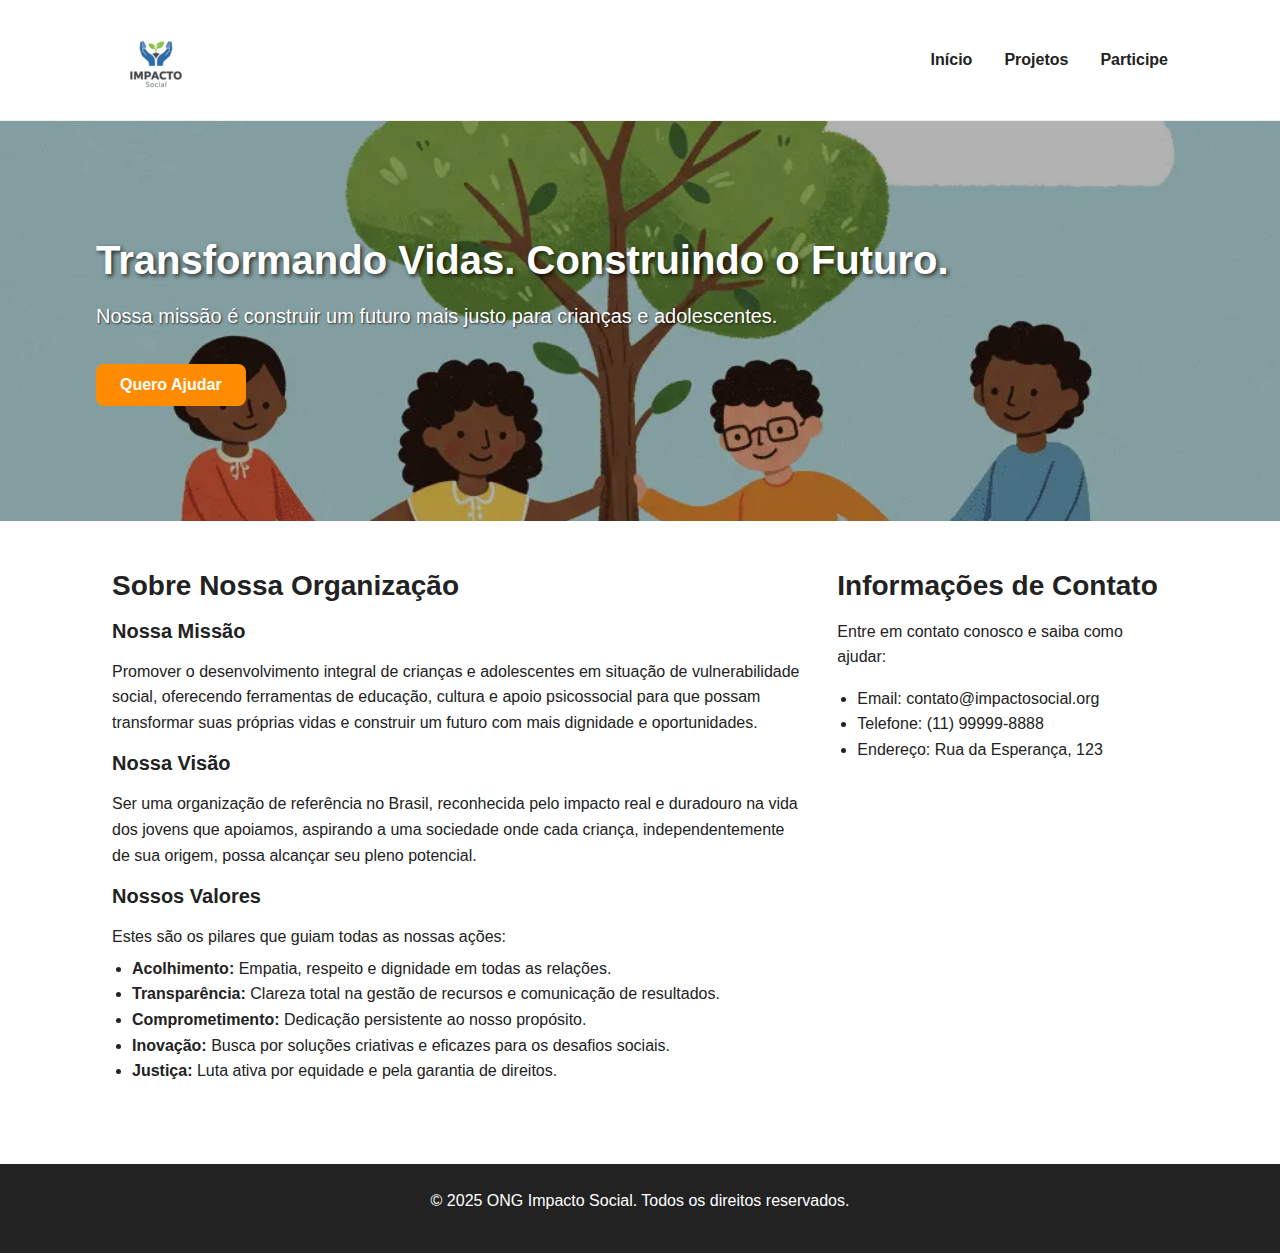
<file: index.html>
<!doctypehtml><html lang=pt-br><meta charset=UTF-8><meta content="width=device-width,initial-scale=1"name=viewport><meta name="description" content="Conheça a ONG Impacto Social. Apoiamos crianças e adolescentes através de projetos de educação e comunidade. Saiba como doar ou ser voluntário."><title>ONG Impacto Social</title><link href=css/style.min.css rel=stylesheet><header><div class="container header-container"><a data-link href=/site-ong-atividade1 ><img alt="Logo da ONG Impacto Social"class=logo height=120 src=imagens/logo.webp width=120></a><nav class=main-nav id=main-nav><ul><li><a data-link href=/site-ong-atividade1 class=active>Início</a><li><a data-link href=/site-ong-atividade1/projetos>Projetos</a><li><a data-link href=/site-ong-atividade1/cadastro>Participe</a></ul></nav><button class=hamburger-menu id=hamburger-menu><span class=bar></span> <span class=bar></span> <span class=bar></span></button></div></header><main id=app-root></main><footer><div class=container><p>© 2025 ONG Impacto Social. Todos os direitos reservados.</div></footer><script src=js/router.js type=module></script>
</file>
